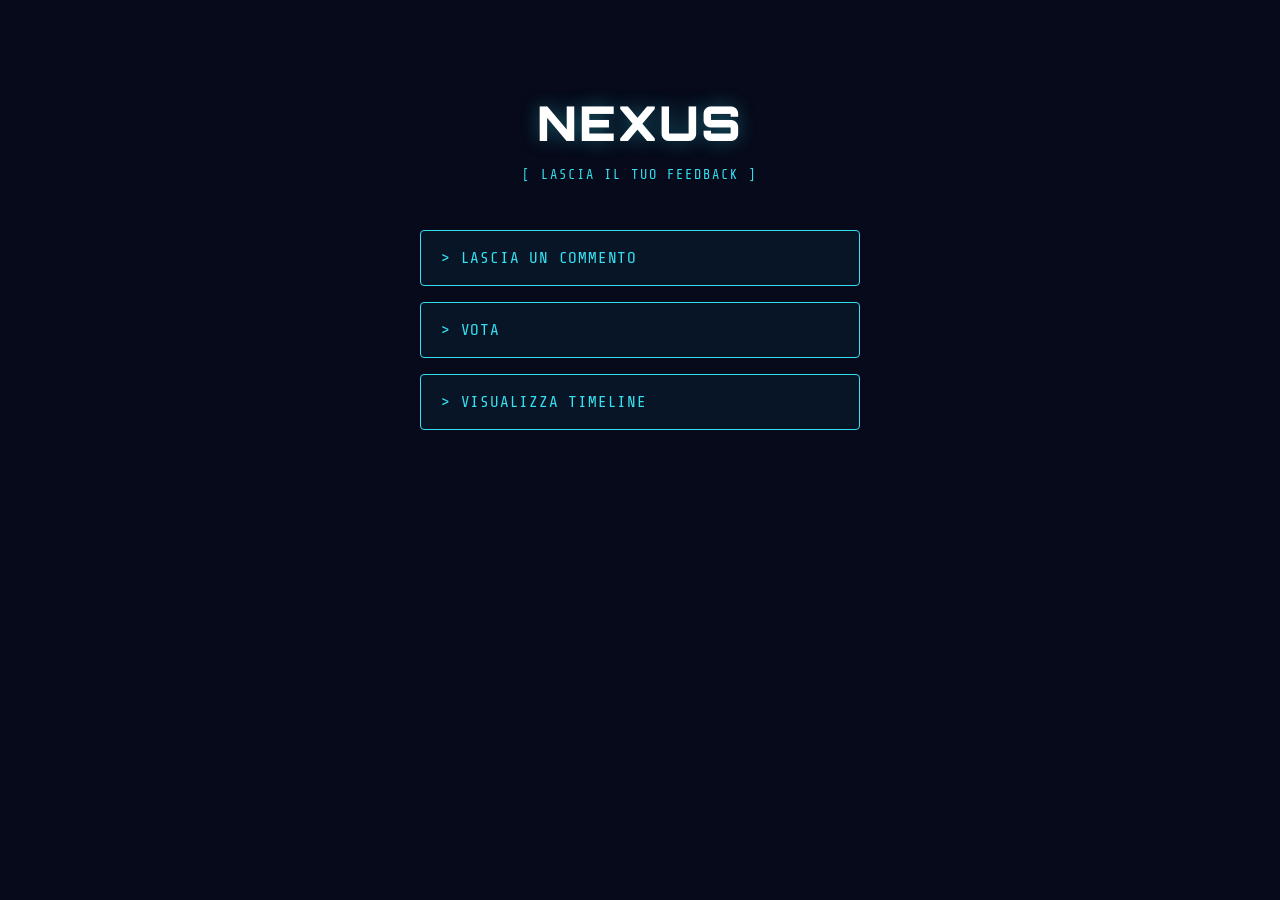
<file: index.html>
<!DOCTYPE html>
<html lang="it">
<head>
  <meta charset="UTF-8">
  <meta name="viewport" content="width=device-width, initial-scale=1.0">
  <title>NEXUS</title>
  <link rel="stylesheet" href="style.css">
</head>
<body>
  <div class="landing">
    <h1 class="logo-nexus">NEXUS</h1>
    <p class="sottotitolo">[ LASCIA IL TUO FEEDBACK ]</p>
    <a class="bottone-grande" href="commenti.html">&gt; LASCIA UN COMMENTO</a>
    <a class="bottone-grande" href="voto.html">&gt; VOTA</a>
    <a class="bottone-grande" href="timeline.html">&gt; VISUALIZZA TIMELINE</a>
  </div>
</body>
</html>
</file>
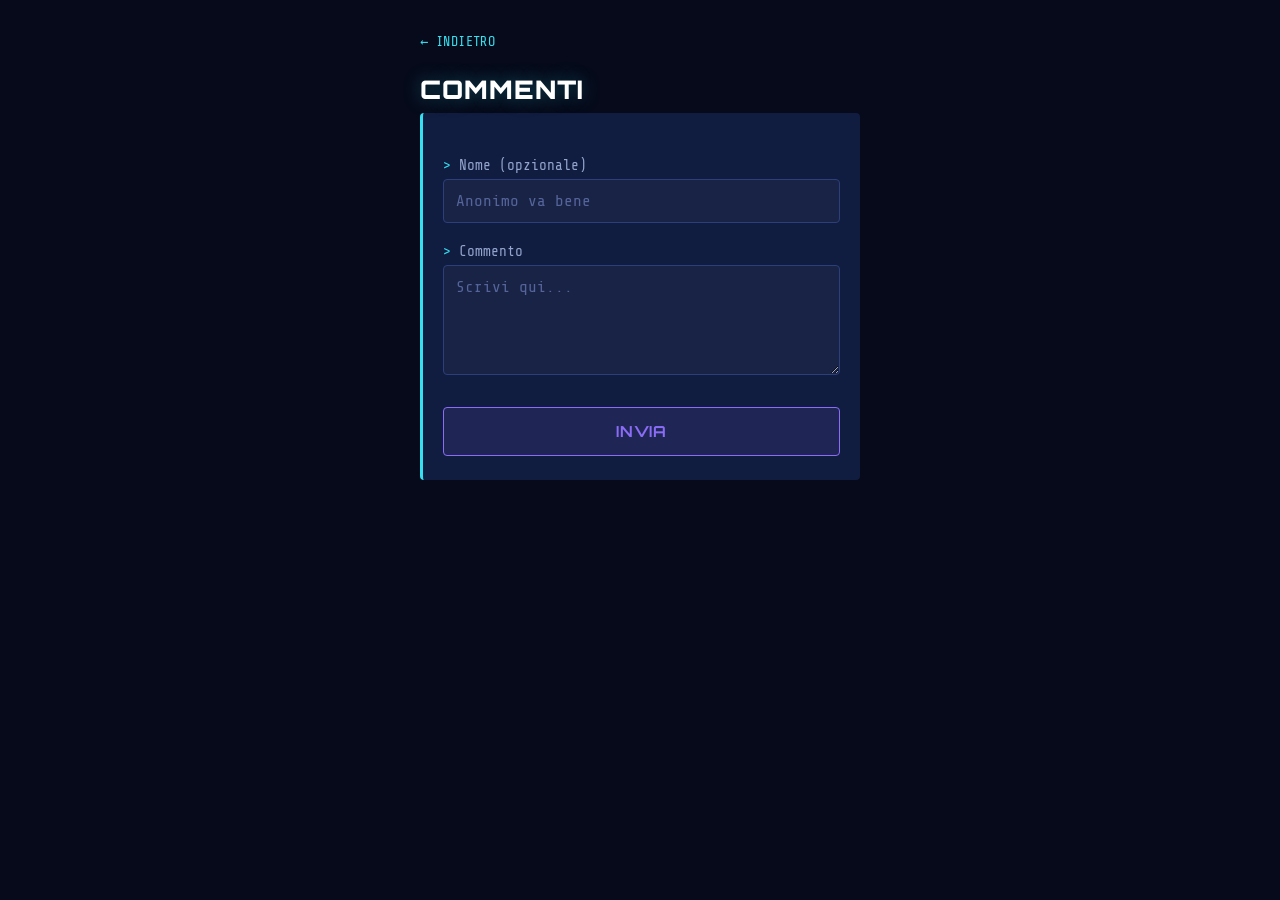
<file: commenti.html>
<!DOCTYPE html>
<html lang="it">
<head>
  <meta charset="UTF-8">
  <meta name="viewport" content="width=device-width, initial-scale=1.0">
  <title>NEXUS — Commenti</title>
  <link rel="stylesheet" href="style.css">
</head>
<body>
  <a class="link-indietro" href="index.html">&larr; INDIETRO</a>
  <div id="app"></div>

  <script src="config.js"></script>
  <script>
    const app = document.getElementById("app");

    function mostraChiuso() {
      app.innerHTML = `
        <div id="stato">
          <h1>[ CHIUSO ]</h1>
          <p>La raccolta commenti non è attiva in questo momento.</p>
        </div>`;
    }

    function mostraGrazie() {
      app.innerHTML = `
        <div id="stato">
          <h1>[ INVIATO ]</h1>
          <p>Il tuo commento è stato registrato.</p>
        </div>`;
    }

    function mostraForm() {
      app.innerHTML = `
        <h1>Commenti</h1>
        <div class="card">
          <form id="form-commento">
            <label for="nome">Nome (opzionale)</label>
            <input type="text" id="nome" name="nome" placeholder="Anonimo va bene">

            <label for="commento">Commento</label>
            <textarea id="commento" name="commento" placeholder="Scrivi qui..." required></textarea>

            <button type="submit" id="btn-invia" class="btn-primary">Invia</button>
          </form>
        </div>`;

      document.getElementById("form-commento").addEventListener("submit", inviaCommento);
    }

    async function inviaCommento(event) {
      event.preventDefault();
      const btn = document.getElementById("btn-invia");
      btn.disabled = true;
      btn.textContent = "Invio...";

      const payload = {
        tipo: "commento",
        nome: document.getElementById("nome").value.trim(),
        commento: document.getElementById("commento").value.trim(),
      };

      try {
        await fetch(CONFIG.SCRIPT_URL, {
          method: "POST",
          mode: "no-cors",
          headers: { "Content-Type": "text/plain;charset=utf-8" },
          body: JSON.stringify(payload),
        });
        mostraGrazie();
      } catch (err) {
        btn.disabled = false;
        btn.textContent = "Invia";
        alert("Invio non riuscito, controlla la connessione e riprova.");
      }
    }

    if (!CONFIG.RACCOLTA_APERTA) {
      mostraChiuso();
    } else {
      mostraForm();
    }
  </script>
</body>
</html>
</file>
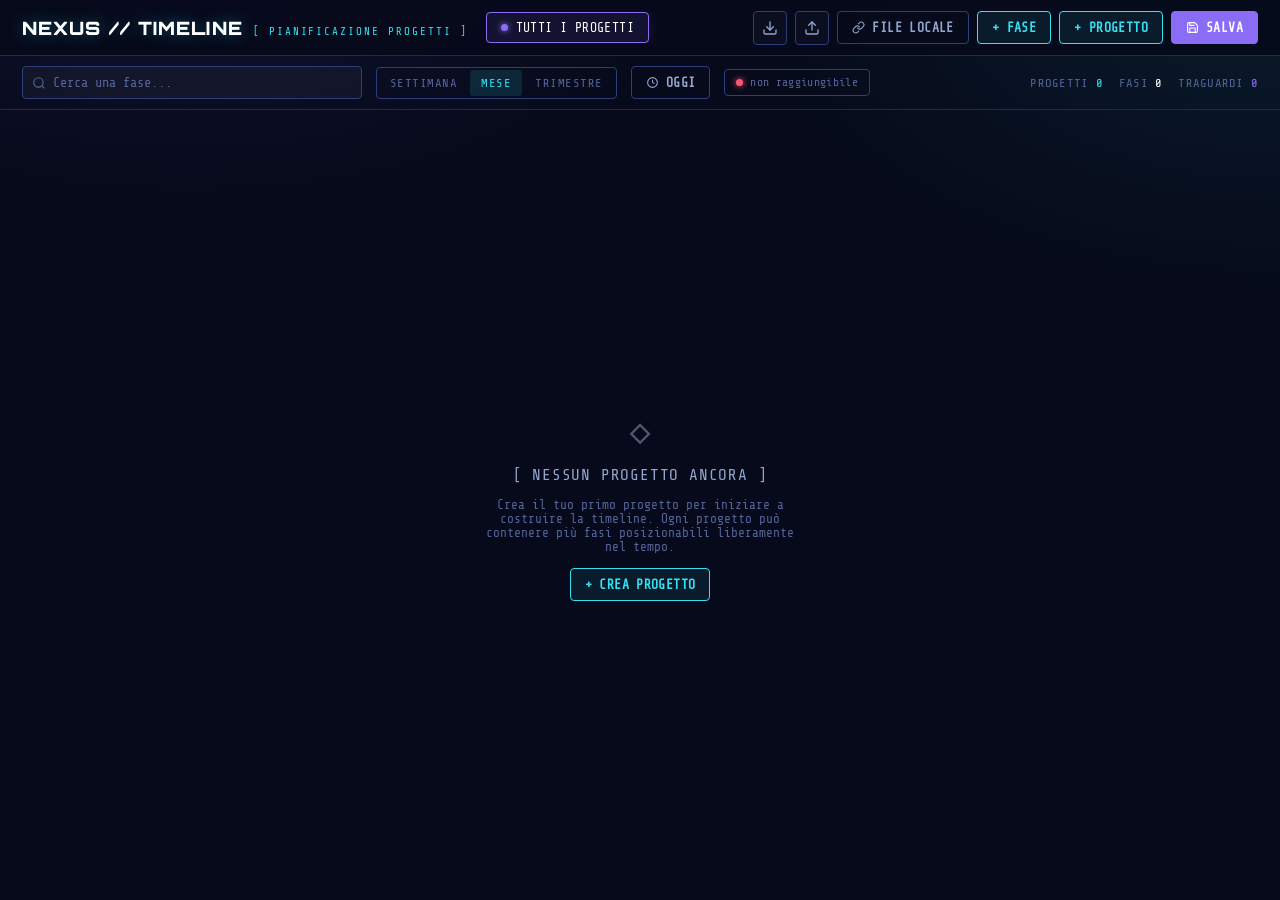
<file: timeline.html>
<!DOCTYPE html>
<html lang="it">
<head>
<meta charset="UTF-8">
<meta name="viewport" content="width=device-width, initial-scale=1.0">
<title>NEXUS // TIMELINE</title>
<link rel="preconnect" href="https://fonts.googleapis.com">
<link href="https://fonts.googleapis.com/css2?family=Orbitron:wght@700;900&family=Share+Tech+Mono&display=swap" rel="stylesheet">
<script src="config.js"></script>
<style>
:root{
  --bg-hero:#060a1a;
  --bg-card:#101c40;
  --bg-card-2:#0b1530;
  --border-blue:#2c3f7a;
  --border-blue-dim:#1c2a54;
  --accent-cyan:#35e0f0;
  --accent-purple:#8b6cf6;
  --text-primary:#ffffff;
  --text-secondary:#93a5cc;
  --text-dim:#55649a;
  --danger:#ff5470;
  --sidebar-w:260px;
  --row-h:44px;
  --header-h:56px;
  --ruler-h:52px;
}
*{box-sizing:border-box;}
html,body{height:100%;}
body{
  margin:0;
  background:
    radial-gradient(ellipse 900px 500px at 15% -10%, rgba(139,108,246,0.10), transparent 60%),
    radial-gradient(ellipse 900px 500px at 100% 0%, rgba(53,224,240,0.08), transparent 60%),
    var(--bg-hero);
  color:var(--text-secondary);
  font-family:'Share Tech Mono', monospace;
  overflow:hidden;
}
h1,h2,h3{font-family:'Orbitron', sans-serif; color:var(--text-primary); margin:0;}
::selection{background:rgba(53,224,240,0.25); color:#fff;}
button{font-family:inherit;}
input,textarea,select{font-family:inherit;}

/* scrollbars */
::-webkit-scrollbar{height:10px; width:10px;}
::-webkit-scrollbar-track{background:transparent;}
::-webkit-scrollbar-thumb{background:var(--border-blue); border-radius:6px;}
::-webkit-scrollbar-thumb:hover{background:var(--accent-cyan);}

/* ---------- APP SHELL ---------- */
.app{display:flex; flex-direction:column; height:100vh;}

/* ---------- TOP BAR ---------- */
.topbar{
  display:flex; align-items:center; gap:18px;
  padding:0 22px;
  height:var(--header-h);
  border-bottom:1px solid var(--border-blue-dim);
  background:rgba(6,10,26,0.85);
  backdrop-filter:blur(6px);
  flex-shrink:0;
}
.brand{display:flex; align-items:baseline; gap:10px; flex-shrink:0;}
.brand h1{font-weight:900; font-size:1.15rem; letter-spacing:0.06em; text-shadow:0 0 16px rgba(53,224,240,0.35);}
.brand .tag{color:var(--accent-cyan); font-size:0.68rem; letter-spacing:0.18em;}

.view-tabs{display:flex; gap:6px; flex:1; overflow-x:auto; scrollbar-width:none;}
.view-tabs::-webkit-scrollbar{display:none;}
.view-tab{
  border:1px solid transparent;
  background:transparent;
  color:var(--text-dim);
  padding:7px 14px;
  border-radius:4px;
  font-size:0.82rem;
  letter-spacing:0.03em;
  cursor:pointer;
  white-space:nowrap;
  display:flex; align-items:center; gap:8px;
  transition:all .15s;
}
.view-tab .dot{width:7px; height:7px; border-radius:50%; flex-shrink:0;}
.view-tab:hover{color:var(--text-secondary); border-color:var(--border-blue);}
.view-tab.active{
  color:var(--text-primary);
  border-color:var(--accent-cyan);
  background:rgba(53,224,240,0.08);
  box-shadow:0 0 12px rgba(53,224,240,0.15);
}
.view-tab.all-tab.active{border-color:var(--accent-purple); background:rgba(139,108,246,0.1); box-shadow:0 0 12px rgba(139,108,246,0.18);}

.topbar-actions{display:flex; gap:8px; align-items:center; flex-shrink:0;}

.icon-btn{
  border:1px solid var(--border-blue);
  background:rgba(255,255,255,0.02);
  color:var(--text-secondary);
  width:34px; height:34px;
  border-radius:4px;
  cursor:pointer;
  display:flex; align-items:center; justify-content:center;
  transition:all .15s;
  flex-shrink:0;
}
.icon-btn:hover{border-color:var(--accent-cyan); color:var(--accent-cyan); box-shadow:0 0 10px rgba(53,224,240,0.2);}
.icon-btn svg{width:16px; height:16px;}

.btn{
  border:1px solid var(--accent-purple);
  border-radius:4px;
  background:rgba(139,108,246,0.12);
  color:var(--accent-purple);
  padding:8px 14px;
  font-size:0.82rem;
  font-weight:700;
  letter-spacing:0.03em;
  cursor:pointer;
  display:flex; align-items:center; gap:7px;
  transition:all .15s;
  white-space:nowrap;
}
.btn:hover{background:rgba(139,108,246,0.25); box-shadow:0 0 14px rgba(139,108,246,0.3);}
.btn.cyan{border-color:var(--accent-cyan); color:var(--accent-cyan); background:rgba(53,224,240,0.08);}
.btn.cyan:hover{background:rgba(53,224,240,0.18); box-shadow:0 0 14px rgba(53,224,240,0.3);}
.btn.ghost{border-color:var(--border-blue); color:var(--text-secondary); background:transparent;}
.btn.ghost:hover{border-color:var(--text-secondary); color:var(--text-primary); box-shadow:none;}
.btn.danger{border-color:var(--danger); color:var(--danger); background:rgba(255,84,112,0.08);}
.btn.danger:hover{background:rgba(255,84,112,0.18); box-shadow:0 0 14px rgba(255,84,112,0.25);}
.btn.purple-solid{border-color:var(--accent-purple); color:#fff; background:var(--accent-purple);}
.btn.purple-solid:hover{background:#7a58f2; box-shadow:0 0 16px rgba(139,108,246,0.5);}
.btn.purple-solid.saving{opacity:0.7; cursor:wait;}
.btn:disabled{opacity:0.35; cursor:not-allowed; box-shadow:none;}

/* ---------- SUBBAR ---------- */
.subbar{
  display:flex; align-items:center; gap:14px;
  padding:10px 22px;
  border-bottom:1px solid var(--border-blue-dim);
  flex-shrink:0;
  flex-wrap:wrap;
}
.search-wrap{position:relative; flex:1; min-width:180px; max-width:340px;}
.search-wrap svg{position:absolute; left:10px; top:50%; transform:translateY(-50%); width:14px; height:14px; color:var(--text-dim);}
.search-input{
  width:100%;
  background:rgba(255,255,255,0.03);
  border:1px solid var(--border-blue);
  border-radius:4px;
  padding:8px 10px 8px 30px;
  color:var(--text-primary);
  font-size:0.85rem;
}
.search-input::placeholder{color:var(--text-dim);}
.search-input:focus{outline:none; border-color:var(--accent-cyan);}

.zoom-group{display:flex; gap:2px; border:1px solid var(--border-blue); border-radius:4px; padding:2px; flex-shrink:0;}
.zoom-btn{
  background:transparent; border:none; color:var(--text-dim);
  padding:6px 11px; font-size:0.76rem; letter-spacing:0.04em;
  border-radius:3px; cursor:pointer; transition:all .15s;
}
.zoom-btn:hover{color:var(--text-secondary);}
.zoom-btn.active{background:rgba(53,224,240,0.12); color:var(--accent-cyan);}

.stats{display:flex; gap:16px; margin-left:auto; flex-shrink:0; font-size:0.76rem; color:var(--text-dim); letter-spacing:0.02em;}
.stats b{color:var(--text-primary); font-weight:400;}
.stats .stat-cyan b{color:var(--accent-cyan);}
.stats .stat-purple b{color:var(--accent-purple);}

.sync-indicator{
  display:flex; align-items:center; gap:7px;
  border:1px solid var(--border-blue); border-radius:4px;
  padding:6px 11px; font-size:0.72rem; color:var(--text-dim);
  cursor:pointer; flex-shrink:0; letter-spacing:0.03em; transition:all .15s;
  background:transparent;
}
.sync-indicator:hover{border-color:var(--text-secondary); color:var(--text-secondary);}
.sync-dot{width:7px; height:7px; border-radius:50%; flex-shrink:0; background:var(--text-dim); transition:background .2s;}
.sync-indicator.ok .sync-dot{background:var(--accent-cyan); box-shadow:0 0 6px var(--accent-cyan);}
.sync-indicator.syncing .sync-dot{background:var(--accent-purple); box-shadow:0 0 6px var(--accent-purple); animation:pulse 0.9s ease-in-out infinite;}
.sync-indicator.error .sync-dot{background:var(--danger); box-shadow:0 0 6px var(--danger);}
@keyframes pulse{0%,100%{opacity:1;} 50%{opacity:0.35;}}

/* ---------- GRID VIEWPORT ---------- */
.viewport-wrap{flex:1; overflow:hidden; position:relative;}
.viewport{height:100%; overflow:auto; position:relative;}
.grid-inner{position:relative; min-width:100%;}

.grow{display:flex; min-height:var(--row-h);}
.label-cell{
  position:sticky; left:0; z-index:5;
  width:var(--sidebar-w); flex-shrink:0;
  background:var(--bg-hero);
  border-right:1px solid var(--border-blue-dim);
  border-bottom:1px solid rgba(44,63,122,0.35);
  display:flex; align-items:center;
}
.track-cell{
  position:relative;
  border-bottom:1px solid rgba(44,63,122,0.35);
  flex-shrink:0;
}

/* header row */
.grow.header-row{position:sticky; top:0; z-index:6; height:var(--ruler-h); min-height:var(--ruler-h);}
.header-row .label-cell{
  z-index:8; height:var(--ruler-h);
  border-bottom:1px solid var(--border-blue);
  background:var(--bg-hero);
  padding:0 14px;
  justify-content:space-between;
}
.header-row .track-cell{
  height:var(--ruler-h);
  background:var(--bg-hero);
  border-bottom:1px solid var(--border-blue);
  overflow:hidden;
}
.corner-label{font-size:0.68rem; letter-spacing:0.14em; color:var(--text-dim);}
.month-seg{
  position:absolute; top:0; height:100%;
  border-left:1px solid var(--border-blue-dim);
  display:flex; flex-direction:column; justify-content:center;
  padding-left:8px;
  font-size:0.72rem; color:var(--text-secondary);
  letter-spacing:0.03em;
  white-space:nowrap;
}
.month-seg .yr{color:var(--text-dim); font-size:0.62rem;}
.week-tick{position:absolute; top:calc(var(--ruler-h) * 0.55); bottom:0; width:0; border-left:1px dashed rgba(44,63,122,0.4);}
.day-tick{position:absolute; top:0; bottom:0; width:0; border-left:1px solid rgba(255,255,255,0.02);}

/* project group row */
.grow.project-row .label-cell{padding-left:12px; gap:8px; cursor:pointer; user-select:none;}
.grow.project-row .track-cell{background:rgba(255,255,255,0.008);}
.proj-swatch{width:10px; height:10px; border-radius:3px; flex-shrink:0; box-shadow:0 0 8px currentColor;}
.proj-name{color:var(--text-primary); font-size:0.86rem; letter-spacing:0.02em; overflow:hidden; text-overflow:ellipsis; white-space:nowrap; font-weight:700;}
.proj-count{color:var(--text-dim); font-size:0.7rem; flex-shrink:0;}
.collapse-caret{color:var(--text-dim); font-size:0.65rem; margin-right:2px; transition:transform .15s; flex-shrink:0;}
.collapse-caret.open{transform:rotate(90deg);}
.proj-add-btn{
  margin-left:auto; width:22px; height:22px; border-radius:3px;
  border:1px solid var(--border-blue); background:transparent; color:var(--text-dim);
  display:flex; align-items:center; justify-content:center; cursor:pointer; flex-shrink:0;
  opacity:0; transition:all .15s;
}
.grow.project-row:hover .proj-add-btn{opacity:1;}
.proj-add-btn:hover{border-color:var(--accent-cyan); color:var(--accent-cyan);}
.proj-edit-btn{
  width:22px; height:22px; border-radius:3px; flex-shrink:0;
  border:1px solid transparent; background:transparent; color:var(--text-dim);
  display:flex; align-items:center; justify-content:center; cursor:pointer;
  opacity:0; transition:all .15s;
}
.grow.project-row:hover .proj-edit-btn{opacity:1;}
.proj-edit-btn:hover{color:var(--accent-purple);}
.group-range-bar{
  position:absolute; top:50%; transform:translateY(-50%);
  height:5px; border-radius:3px; opacity:0.35;
}

/* phase row */
.grow.phase-row .label-cell{padding-left:34px; gap:8px;}
.phase-name{color:var(--text-secondary); font-size:0.8rem; overflow:hidden; text-overflow:ellipsis; white-space:nowrap;}
.grow.phase-row:hover .track-cell{background:rgba(255,255,255,0.012);}
.grow.phase-row.dimmed .label-cell,.grow.phase-row.dimmed .track-cell{opacity:0.25;}
.milestone-diamond-label{width:9px; height:9px; transform:rotate(45deg); flex-shrink:0; box-shadow:0 0 6px currentColor;}

/* today line */
.today-line{
  position:absolute; top:0; bottom:0; width:0;
  border-left:1px solid var(--accent-cyan);
  box-shadow:0 0 8px rgba(53,224,240,0.5);
  z-index:4; pointer-events:none;
}
.today-flag{
  position:absolute; top:2px; transform:translateX(-50%);
  font-size:0.6rem; letter-spacing:0.08em; color:var(--bg-hero);
  background:var(--accent-cyan); padding:2px 5px; border-radius:2px;
  white-space:nowrap; z-index:7; box-shadow:0 0 8px rgba(53,224,240,0.4);
}

/* bar */
.bar{
  position:absolute; top:50%; transform:translateY(-50%);
  height:26px; border-radius:5px;
  border:1px solid;
  display:flex; align-items:center;
  cursor:grab; overflow:hidden;
  user-select:none;
  transition:box-shadow .15s, opacity .15s;
}
.bar:hover{box-shadow:0 0 14px currentColor;}
.bar.dragging{cursor:grabbing; box-shadow:0 0 18px currentColor; z-index:9; opacity:0.92;}
.bar .bar-label{
  position:relative; z-index:1; padding:0 9px; font-size:0.74rem; color:var(--text-primary);
  white-space:nowrap; overflow:hidden; text-overflow:ellipsis; letter-spacing:0.01em;
  pointer-events:none;
  text-shadow:0 1px 2px rgba(0,0,0,0.6);
}
.bar .handle{
  position:absolute; top:0; bottom:0; width:8px; cursor:ew-resize; z-index:2;
}
.bar .handle.left{left:0;}
.bar .handle.right{right:0;}
.bar.selected{box-shadow:0 0 0 2px #fff, 0 0 16px currentColor;}
.bar.too-narrow .bar-label{display:none;}

.milestone{
  position:absolute; top:50%; width:16px; height:16px;
  transform:translate(-50%,-50%) rotate(45deg);
  border:1px solid; cursor:grab;
}
.milestone:hover{box-shadow:0 0 12px currentColor;}
.milestone.selected{box-shadow:0 0 0 2px #fff, 0 0 14px currentColor;}

/* empty state */
.empty-state{
  position:absolute; inset:0; display:flex; flex-direction:column; align-items:center; justify-content:center;
  gap:14px; text-align:center; padding:20px;
}
.empty-state .glyph{font-size:2.2rem; opacity:0.5;}
.empty-state h2{font-size:1rem; letter-spacing:0.05em; color:var(--text-secondary); font-family:'Share Tech Mono',monospace; font-weight:400;}
.empty-state p{font-size:0.8rem; color:var(--text-dim); max-width:320px; margin:0;}

/* ---------- MODALS ---------- */
.overlay{
  position:fixed; inset:0; background:rgba(3,5,14,0.72); backdrop-filter:blur(3px);
  display:flex; align-items:center; justify-content:center; z-index:50;
  padding:20px;
  animation:fadeIn .12s ease-out;
}
@keyframes fadeIn{from{opacity:0;} to{opacity:1;}}
.modal{
  width:100%; max-width:420px;
  background:var(--bg-card);
  border:1px solid var(--border-blue);
  border-left:3px solid var(--accent-cyan);
  border-radius:6px;
  padding:24px;
  max-height:88vh; overflow-y:auto;
  box-shadow:0 20px 60px rgba(0,0,0,0.5);
}
.modal.purple{border-left-color:var(--accent-purple);}
.modal-head{display:flex; align-items:center; justify-content:space-between; margin-bottom:18px;}
.modal-head h2{font-size:1.05rem; letter-spacing:0.03em; text-shadow:0 0 14px rgba(53,224,240,0.3);}
.modal-close{background:none; border:none; color:var(--text-dim); cursor:pointer; font-size:1.1rem; padding:4px;}
.modal-close:hover{color:var(--text-primary);}

.field{margin-top:16px;}
.field label{display:block; margin-bottom:6px; color:var(--text-secondary); font-size:0.82rem;}
.field label::before{content:"> "; color:var(--accent-cyan);}
.field input[type=text],.field textarea,.field input[type=date],.field input[type=number]{
  width:100%; padding:10px 11px; background:rgba(255,255,255,0.03);
  border:1px solid var(--border-blue); border-radius:4px; color:var(--text-primary); font-size:0.9rem;
}
.field input::placeholder,.field textarea::placeholder{color:var(--text-dim);}
.field input:focus,.field textarea:focus,.field input[type=date]:focus{outline:none; border-color:var(--accent-cyan);}
.field textarea{min-height:70px; resize:vertical;}
.field-row{display:flex; gap:12px;}
.field-row .field{flex:1;}
.hint{font-size:0.7rem; color:var(--text-dim); margin-top:5px;}

.swatches{display:flex; gap:8px; flex-wrap:wrap; margin-top:6px;}
.swatch{
  width:26px; height:26px; border-radius:50%; cursor:pointer;
  border:2px solid transparent; position:relative; flex-shrink:0;
}
.swatch.active{border-color:#fff; box-shadow:0 0 10px currentColor;}

.toggle-row{display:flex; align-items:center; justify-content:space-between; margin-top:16px; padding:10px 12px; border:1px solid var(--border-blue-dim); border-radius:4px;}
.toggle-row span{font-size:0.82rem; color:var(--text-secondary);}
.switch{width:38px; height:20px; border-radius:10px; background:var(--border-blue); position:relative; cursor:pointer; flex-shrink:0; transition:background .15s;}
.switch.on{background:var(--accent-purple);}
.switch::after{content:""; position:absolute; top:2px; left:2px; width:16px; height:16px; border-radius:50%; background:#fff; transition:left .15s;}
.switch.on::after{left:20px;}

.modal-actions{display:flex; gap:10px; margin-top:24px;}
.modal-actions .btn{flex:1; justify-content:center; padding:11px;}
.modal-actions .btn.icon-only{flex:0 0 auto; padding:11px 13px;}

/* project select in phase modal */
.proj-pick{display:flex; flex-direction:column; gap:6px; margin-top:6px; max-height:160px; overflow-y:auto;}
.proj-pick-opt{
  display:flex; align-items:center; gap:9px; padding:9px 11px;
  border:1px solid var(--border-blue-dim); border-radius:4px; cursor:pointer; transition:all .15s;
}
.proj-pick-opt:hover{border-color:var(--border-blue);}
.proj-pick-opt.active{border-color:var(--accent-cyan); background:rgba(53,224,240,0.06);}
.proj-pick-opt .proj-swatch{width:9px; height:9px;}
.proj-pick-opt span{font-size:0.82rem; color:var(--text-secondary);}
.proj-pick-opt.active span{color:var(--text-primary);}

/* confirm modal */
.modal.confirm{max-width:340px; border-left-color:var(--danger);}
.modal.confirm p{font-size:0.85rem; line-height:1.5; color:var(--text-secondary);}

/* toast */
.toast{
  position:fixed; bottom:22px; left:50%; transform:translateX(-50%) translateY(0);
  background:var(--bg-card); border:1px solid var(--accent-cyan); border-radius:5px;
  padding:11px 18px; font-size:0.8rem; color:var(--text-primary); z-index:80;
  box-shadow:0 0 20px rgba(53,224,240,0.25);
  display:flex; align-items:center; gap:8px;
  opacity:0; pointer-events:none; transition:opacity .2s, transform .2s;
}
.toast.show{opacity:1; transform:translateX(-50%) translateY(-6px);}
.toast .t-dot{width:6px; height:6px; border-radius:50%; background:var(--accent-cyan); box-shadow:0 0 6px var(--accent-cyan);}

/* tooltip on drag */
.drag-tip{
  position:absolute; bottom:calc(100% + 6px); left:50%; transform:translateX(-50%);
  background:var(--bg-hero); border:1px solid var(--accent-cyan); border-radius:3px;
  padding:3px 8px; font-size:0.68rem; color:var(--accent-cyan); white-space:nowrap; z-index:20;
  pointer-events:none;
}

.loading-wrap{position:fixed; inset:0; display:flex; align-items:center; justify-content:center; background:var(--bg-hero); z-index:100; flex-direction:column; gap:14px;}
.loading-wrap .spin{width:34px; height:34px; border-radius:50%; border:2px solid var(--border-blue); border-top-color:var(--accent-cyan); animation:spin 0.8s linear infinite;}
@keyframes spin{to{transform:rotate(360deg);}}
.loading-wrap p{font-size:0.78rem; letter-spacing:0.1em; color:var(--text-dim);}

@media (max-width:900px){
  #linkFileLabel{display:none;}
}
@media (max-width:720px){
  :root{--sidebar-w:170px;}
  .brand .tag{display:none;}
  .stats{display:none;}
}
</style>
</head>
<body>

<div class="loading-wrap" id="loadingWrap">
  <div class="spin"></div>
  <p>[ SINCRONIZZAZIONE TIMELINE ]</p>
</div>

<div class="app" id="app" style="display:none;">

  <div class="topbar">
    <div class="brand">
      <h1>NEXUS // TIMELINE</h1>
      <span class="tag">[ PIANIFICAZIONE PROGETTI ]</span>
    </div>
    <div class="view-tabs" id="viewTabs"></div>
    <div class="topbar-actions">
      <button class="icon-btn" id="exportBtn" title="Esporta backup JSON">
        <svg viewBox="0 0 24 24" fill="none" stroke="currentColor" stroke-width="2" stroke-linecap="round" stroke-linejoin="round"><path d="M21 15v4a2 2 0 0 1-2 2H5a2 2 0 0 1-2-2v-4"/><polyline points="7 10 12 15 17 10"/><line x1="12" y1="15" x2="12" y2="3"/></svg>
      </button>
      <button class="icon-btn" id="importBtn" title="Importa backup JSON">
        <svg viewBox="0 0 24 24" fill="none" stroke="currentColor" stroke-width="2" stroke-linecap="round" stroke-linejoin="round"><path d="M21 15v4a2 2 0 0 1-2 2H5a2 2 0 0 1-2-2v-4"/><polyline points="17 8 12 3 7 8"/><line x1="12" y1="3" x2="12" y2="15"/></svg>
      </button>
      <input type="file" id="importFile" accept="application/json" style="display:none;">
      <button class="btn ghost" id="linkFileBtn" title="Collega file JSON locale">
        <svg width="13" height="13" viewBox="0 0 24 24" fill="none" stroke="currentColor" stroke-width="2" stroke-linecap="round" stroke-linejoin="round"><path d="M10 13a5 5 0 0 0 7.54.54l3-3a5 5 0 0 0-7.07-7.07l-1.72 1.71"/><path d="M14 11a5 5 0 0 0-7.54-.54l-3 3a5 5 0 0 0 7.07 7.07l1.71-1.71"/></svg>
        <span id="linkFileLabel">FILE LOCALE</span>
      </button>
      <button class="btn cyan" id="newPhaseBtn">+ FASE</button>
      <button class="btn cyan" id="newProjectBtn">+ PROGETTO</button>
      <button class="btn purple-solid" id="manualSaveBtn" title="Forza il salvataggio immediato sul Google Sheet">
        <svg width="13" height="13" viewBox="0 0 24 24" fill="none" stroke="currentColor" stroke-width="2" stroke-linecap="round" stroke-linejoin="round"><path d="M19 21H5a2 2 0 0 1-2-2V5a2 2 0 0 1 2-2h11l5 5v11a2 2 0 0 1-2 2Z"/><polyline points="17 21 17 13 7 13 7 21"/><polyline points="7 3 7 8 15 8"/></svg>
        SALVA
      </button>
    </div>
  </div>

  <div class="subbar">
    <div class="search-wrap">
      <svg viewBox="0 0 24 24" fill="none" stroke="currentColor" stroke-width="2"><circle cx="11" cy="11" r="8"/><line x1="21" y1="21" x2="16.65" y2="16.65"/></svg>
      <input class="search-input" id="searchInput" placeholder="Cerca una fase...">
    </div>
    <div class="zoom-group" id="zoomGroup">
      <button class="zoom-btn" data-zoom="week">SETTIMANA</button>
      <button class="zoom-btn" data-zoom="month">MESE</button>
      <button class="zoom-btn" data-zoom="quarter">TRIMESTRE</button>
    </div>
    <button class="btn ghost" id="todayBtn">
      <svg width="13" height="13" viewBox="0 0 24 24" fill="none" stroke="currentColor" stroke-width="2"><circle cx="12" cy="12" r="9"/><line x1="12" y1="12" x2="12" y2="7"/><line x1="12" y1="12" x2="15.5" y2="14"/></svg>
      OGGI
    </button>
    <button class="sync-indicator" id="syncIndicator" title="Clic per sincronizzare ora">
      <span class="sync-dot"></span>
      <span id="syncLabel">non collegato</span>
    </button>
    <div class="stats" id="statsBar"></div>
  </div>

  <div class="viewport-wrap">
    <div class="viewport" id="viewport">
      <div class="grid-inner" id="gridInner"></div>
    </div>
    <div class="empty-state" id="emptyState" style="display:none;">
      <div class="glyph">◇</div>
      <h2>[ NESSUN PROGETTO ANCORA ]</h2>
      <p>Crea il tuo primo progetto per iniziare a costruire la timeline. Ogni progetto puo&#768; contenere piu&#768; fasi posizionabili liberamente nel tempo.</p>
      <button class="btn cyan" id="emptyNewProjectBtn">+ CREA PROGETTO</button>
    </div>
  </div>
</div>

<div class="toast" id="toast"><span class="t-dot"></span><span id="toastText"></span></div>

<script>
(function(){
"use strict";

/* ===================== CONFIG ===================== */
const PALETTE = [
  {name:'cyan',   hex:'#35e0f0'},
  {name:'purple', hex:'#8b6cf6'},
  {name:'pink',   hex:'#ff5fa2'},
  {name:'amber',  hex:'#ffb84d'},
  {name:'lime',   hex:'#8dff6b'},
  {name:'coral',  hex:'#ff7a5c'},
  {name:'blue',   hex:'#5b8dff'},
  {name:'mint',   hex:'#4de8c4'}
];
const ZOOM_LEVELS = { week:38, month:11, quarter:4.2 };
const DAY_MS = 86400000;
const STORAGE_KEY = 'nexus-timeline-data-v1';

/* ===================== STATE ===================== */
let state = {
  projects: [],
  phases: [],
  currentView: 'all',      // 'all' | projectId
  zoom: 'month',
  collapsed: {},           // projectId -> bool
  search: '',
  selectedId: null,        // selected phase id (bar highlighted)
};

let editingProject = null;   // project object being edited in modal, or null = new
let editingPhase = null;     // phase object being edited, or null = new
let pendingDeleteType = null;
let pendingDeleteId = null;

/* ===================== PERSISTENCE ===================== */
/* I dati sono condivisi tra tutti tramite lo stesso Google Apps Script
   usato per commenti e voti (vedi config.js -> CONFIG.SCRIPT_URL).
   Il localStorage viene usato solo come copia di riserva offline. */
const REMOTE_URL = (typeof CONFIG !== 'undefined' && CONFIG.SCRIPT_URL) ? CONFIG.SCRIPT_URL : null;
const POLL_MS = 12000;
let lastPushAt = 0;
let pollTimer = null;
let dirty = false;

function setSyncStatus(mode, label){
  const el = document.getElementById('syncIndicator');
  const lbl = document.getElementById('syncLabel');
  if(!el || !lbl) return;
  el.classList.remove('ok','syncing','error');
  if(mode) el.classList.add(mode);
  lbl.textContent = label;
}

async function fetchRemote(){
  if(!REMOTE_URL) return null;
  const res = await fetch(REMOTE_URL + '?action=getTimeline', {method:'GET'});
  if(!res.ok) throw new Error('HTTP '+res.status);
  const json = await res.json();
  if(json && Array.isArray(json.projects)) return json;
  return null;
}

async function pushRemote(payload){
  if(!REMOTE_URL) return;
  await fetch(REMOTE_URL, {
    method: 'POST',
    mode: 'no-cors',
    headers: {'Content-Type':'text/plain;charset=utf-8'},
    body: JSON.stringify({tipo:'timeline', payload})
  });
  // con "no-cors" non possiamo leggere la risposta: assumiamo l'invio andato a buon fine.
}

async function loadData(){
  if(!REMOTE_URL){
    setSyncStatus('error', 'backend non configurato');
    try{
      const raw = localStorage.getItem(STORAGE_KEY);
      if(raw){ const parsed = JSON.parse(raw); if(parsed && Array.isArray(parsed.projects)) return parsed; }
    }catch(e){}
    return null;
  }
  setSyncStatus('syncing', 'sincronizzazione...');
  try{
    const remote = await fetchRemote();
    if(remote){
      try{ localStorage.setItem(STORAGE_KEY, JSON.stringify(remote)); }catch(e){}
      setSyncStatus('ok', 'sincronizzato '+nowHM());
      return remote;
    }
  }catch(e){
    console.error('Caricamento da Google Sheets fallito', e);
  }
  // fallback: copia locale se il backend non e' raggiungibile
  try{
    const raw = localStorage.getItem(STORAGE_KEY);
    if(raw){
      const parsed = JSON.parse(raw);
      if(parsed && Array.isArray(parsed.projects)){
        setSyncStatus('error', 'offline, copia locale');
        showToast('Backend non raggiungibile: uso l\u2019ultima copia salvata su questo browser');
        return parsed;
      }
    }
  }catch(e){}
  setSyncStatus('error', 'non raggiungibile');
  return null;
}

let saveTimer = null;
function scheduleSave(){
  dirty = true;
  clearTimeout(saveTimer);
  saveTimer = setTimeout(saveData, 200);
}
async function saveData(){
  clearTimeout(saveTimer);
  const payload = {
    projects: state.projects,
    phases: state.phases,
    collapsed: state.collapsed,
    zoom: state.zoom
  };
  try{ localStorage.setItem(STORAGE_KEY, JSON.stringify(payload)); }catch(e){}

  if(REMOTE_URL){
    setSyncStatus('syncing', 'invio...');
    try{
      await pushRemote(payload);
      lastPushAt = Date.now();
      dirty = false;
      setSyncStatus('ok', 'sincronizzato '+nowHM());
    }catch(e){
      console.error('Invio a Google Sheets fallito', e);
      setSyncStatus('error', 'invio non riuscito');
      showToast('Sincronizzazione non riuscita, controlla la connessione');
    }
  } else {
    dirty = false;
  }

  if(fileHandle){
    try{
      const writable = await fileHandle.createWritable();
      await writable.write(JSON.stringify({projects:state.projects, phases:state.phases, exportedAt:new Date().toISOString()}, null, 2));
      await writable.close();
      setLinkedLabel(fileHandle.name, true);
    }catch(e){
      console.error('Scrittura su file locale fallita', e);
      showToast('Scrittura sul file locale non riuscita');
      setLinkedLabel(fileHandle.name, false);
    }
  }
}

function nowHM(){
  const d = new Date();
  return pad2(d.getHours())+':'+pad2(d.getMinutes());
}

/* Sincronizzazione periodica: tiene la timeline allineata a quello che
   scrivono eventuali altre persone collegate nello stesso momento. Si
   ferma quando c'e' un modal aperto o subito dopo un nostro salvataggio,
   per non interrompere una modifica in corso o creare "sfarfallii". */
async function pollRemote(){
  if(!REMOTE_URL) return;
  if(document.querySelector('.overlay')) return;
  if(Date.now() - lastPushAt < 4000) return;
  try{
    const remote = await fetchRemote();
    if(remote){
      const incoming = JSON.stringify({projects:remote.projects, phases:remote.phases});
      const current = JSON.stringify({projects:state.projects, phases:state.phases});
      if(incoming !== current){
        state.projects = remote.projects || [];
        state.phases = remote.phases || [];
        try{ localStorage.setItem(STORAGE_KEY, JSON.stringify(remote)); }catch(e){}
        render();
      }
      setSyncStatus('ok', 'sincronizzato '+nowHM());
    }
  }catch(e){
    setSyncStatus('error', 'connessione persa');
  }
}
function startPolling(){
  clearInterval(pollTimer);
  pollTimer = setInterval(pollRemote, POLL_MS);
}

/* ---- optional: keep a live JSON file on disk in sync (Chromium browsers) ---- */
let fileHandle = null;
function setLinkedLabel(name, ok){
  const lbl = document.getElementById('linkFileLabel');
  const btn = document.getElementById('linkFileBtn');
  if(!lbl || !btn) return;
  if(!fileHandle){
    lbl.textContent = 'FILE LOCALE';
    btn.classList.remove('cyan'); btn.title = 'Collega un file JSON locale che si aggiorna a ogni modifica';
    return;
  }
  lbl.textContent = ok===false ? (name+' \u26A0') : name;
  btn.classList.add('cyan');
  btn.title = 'Collegato a '+name+' \u2014 clic per scollegare';
}
async function toggleFileLink(){
  if(fileHandle){
    fileHandle = null;
    setLinkedLabel(null);
    showToast('File locale scollegato');
    return;
  }
  if(!window.showSaveFilePicker){
    showToast('Il browser non supporta il collegamento diretto a un file. Usa Esporta / Importa JSON.');
    return;
  }
  try{
    fileHandle = await window.showSaveFilePicker({
      suggestedName: 'nexus-timeline.json',
      types: [{description:'JSON', accept:{'application/json':['.json']}}]
    });
    setLinkedLabel(fileHandle.name, true);
    showToast('File collegato: ogni modifica verra\u0300 scritta qui');
    await saveData();
  }catch(e){
    if(e && e.name !== 'AbortError'){
      console.error(e);
      showToast('Impossibile collegare il file in questo ambiente. Usa Esporta / Importa JSON.');
    }
    fileHandle = null;
  }
}

/* ===================== UTIL ===================== */
function uid(){ return Math.random().toString(36).slice(2,10) + Date.now().toString(36).slice(-4); }
function pad2(n){ return n<10 ? '0'+n : ''+n; }
function toISO(d){ return d.getFullYear()+'-'+pad2(d.getMonth()+1)+'-'+pad2(d.getDate()); }
function fromISO(s){ const [y,m,d] = s.split('-').map(Number); return new Date(y, m-1, d); }
function addDays(d, n){ const r = new Date(d); r.setDate(r.getDate()+n); return r; }
function daysBetween(a,b){ return Math.round((strip(b) - strip(a)) / DAY_MS); }
function strip(d){ return new Date(d.getFullYear(), d.getMonth(), d.getDate()); }
function todayISO(){ return toISO(new Date()); }
const MONTHS_IT = ['GEN','FEB','MAR','APR','MAG','GIU','LUG','AGO','SET','OTT','NOV','DIC'];
const MONTHS_IT_FULL = ['Gennaio','Febbraio','Marzo','Aprile','Maggio','Giugno','Luglio','Agosto','Settembre','Ottobre','Novembre','Dicembre'];

function projectById(id){ return state.projects.find(p=>p.id===id); }
function phasesOf(projectId){ return state.phases.filter(ph=>ph.projectId===projectId); }
function hexAlpha(hex, alpha){
  const a = Math.round(alpha*255).toString(16).padStart(2,'0');
  return hex.length===7 ? hex+a : hex;
}
function colorFor(phase){
  if(phase.color) return phase.color;
  const proj = projectById(phase.projectId);
  return proj ? proj.color : PALETTE[0].hex;
}

function showToast(msg){
  const t = document.getElementById('toast');
  document.getElementById('toastText').textContent = msg;
  t.classList.add('show');
  clearTimeout(showToast._timer);
  showToast._timer = setTimeout(()=>t.classList.remove('show'), 2200);
}

/* ===================== SEED (first run only) ===================== */
function seedIfEmpty(){
  if(state.projects.length) return;
  const today = new Date();
  const p1 = {id:uid(), name:'Lancio piattaforma NEXUS', color:PALETTE[0].hex, notes:'Rilascio pubblico della web app'};
  const p2 = {id:uid(), name:'Campagna marketing Q4', color:PALETTE[2].hex, notes:''};
  state.projects.push(p1, p2);
  state.phases.push(
    {id:uid(), projectId:p1.id, name:'Ricerca & scoping', start:toISO(addDays(today,-18)), end:toISO(addDays(today,-4)), color:'', milestone:false, notes:''},
    {id:uid(), projectId:p1.id, name:'Sviluppo core', start:toISO(addDays(today,-4)), end:toISO(addDays(today,24)), color:'', milestone:false, notes:''},
    {id:uid(), projectId:p1.id, name:'Beta chiusa', start:toISO(addDays(today,24)), end:toISO(addDays(today,38)), color:'', milestone:false, notes:''},
    {id:uid(), projectId:p1.id, name:'Go live', start:toISO(addDays(today,42)), end:toISO(addDays(today,42)), color:'', milestone:true, notes:''},
    {id:uid(), projectId:p2.id, name:'Creativita\u0300 & asset', start:toISO(addDays(today,2)), end:toISO(addDays(today,20)), color:'', milestone:false, notes:''},
    {id:uid(), projectId:p2.id, name:'Flight campagna', start:toISO(addDays(today,20)), end:toISO(addDays(today,60)), color:'', milestone:false, notes:''}
  );
}

/* ===================== VIEW TABS ===================== */
function renderTabs(){
  const wrap = document.getElementById('viewTabs');
  wrap.innerHTML = '';
  const allTab = document.createElement('button');
  allTab.className = 'view-tab all-tab' + (state.currentView==='all' ? ' active' : '');
  allTab.innerHTML = '<span class="dot" style="background:var(--accent-purple); box-shadow:0 0 6px var(--accent-purple);"></span>TUTTI I PROGETTI';
  allTab.onclick = ()=>{ state.currentView='all'; render(); };
  wrap.appendChild(allTab);

  state.projects.forEach(p=>{
    const tab = document.createElement('button');
    tab.className = 'view-tab' + (state.currentView===p.id ? ' active' : '');
    tab.innerHTML = '<span class="dot" style="background:'+p.color+'; box-shadow:0 0 6px '+p.color+';"></span>'+escapeHtml(p.name);
    tab.onclick = ()=>{ state.currentView=p.id; render(); };
    wrap.appendChild(tab);
  });
}

function escapeHtml(s){
  const d = document.createElement('div');
  d.textContent = s==null ? '' : s;
  return d.innerHTML;
}

/* ===================== STATS ===================== */
function renderStats(){
  const bar = document.getElementById('statsBar');
  const projCount = state.projects.length;
  const relevantPhases = state.currentView==='all' ? state.phases : phasesOf(state.currentView);
  const phaseCount = relevantPhases.filter(ph=>!ph.milestone).length;
  const milestoneCount = relevantPhases.filter(ph=>ph.milestone).length;
  bar.innerHTML =
    '<span class="stat-cyan">PROGETTI <b>'+projCount+'</b></span>'+
    '<span>FASI <b>'+phaseCount+'</b></span>'+
    '<span class="stat-purple">TRAGUARDI <b>'+milestoneCount+'</b></span>';
}

/* ===================== ROW MODEL ===================== */
function buildRows(){
  const rows = [];
  const search = state.search.trim().toLowerCase();
  if(state.currentView === 'all'){
    state.projects.forEach(proj=>{
      let phs = phasesOf(proj.id).slice().sort((a,b)=> a.start.localeCompare(b.start));
      let matchCount = 0;
      if(search){ matchCount = phs.filter(ph=>ph.name.toLowerCase().includes(search)).length; }
      rows.push({type:'project', project:proj, phaseCount:phs.length});
      if(!state.collapsed[proj.id]){
        phs.forEach(ph=>{
          const dim = !!(search && !ph.name.toLowerCase().includes(search));
          rows.push({type:'phase', phase:ph, project:proj, dim});
        });
      }
    });
  } else {
    const proj = projectById(state.currentView);
    if(proj){
      let phs = phasesOf(proj.id).slice().sort((a,b)=> a.start.localeCompare(b.start));
      phs.forEach(ph=>{
        const dim = !!(search && !ph.name.toLowerCase().includes(search));
        rows.push({type:'phase', phase:ph, project:proj, dim});
      });
    }
  }
  return rows;
}

/* ===================== TIMELINE RANGE ===================== */
function computeRange(){
  const relevant = state.currentView==='all' ? state.phases : phasesOf(state.currentView);
  const today = strip(new Date());
  let min = addDays(today, -14);
  let max = addDays(today, 60);
  if(relevant.length){
    relevant.forEach(ph=>{
      const s = fromISO(ph.start), e = fromISO(ph.end);
      if(s < min) min = s;
      if(e > max) max = e;
    });
    min = addDays(min, -10);
    max = addDays(max, 14);
  }
  return {start:strip(min), end:strip(max)};
}

/* ===================== RENDER TIMELINE GRID ===================== */
let pxPerDay = ZOOM_LEVELS.month;

function render(){
  renderTabs();
  renderStats();
  document.querySelectorAll('.zoom-btn').forEach(b=>{
    b.classList.toggle('active', b.dataset.zoom === state.zoom);
  });
  pxPerDay = ZOOM_LEVELS[state.zoom];

  const emptyState = document.getElementById('emptyState');
  const viewportWrap = document.getElementById('viewport');
  if(state.projects.length === 0){
    emptyState.style.display = 'flex';
    viewportWrap.style.display = 'none';
    return;
  }
  emptyState.style.display = 'none';
  viewportWrap.style.display = 'block';

  const range = computeRange();
  const totalDays = Math.max(1, daysBetween(range.start, range.end));
  const timelineWidth = Math.round(totalDays * pxPerDay);
  const rows = buildRows();

  const inner = document.getElementById('gridInner');
  inner.innerHTML = '';
  inner.style.width = (parseFloat(getComputedStyle(document.documentElement).getPropertyValue('--sidebar-w')) + timelineWidth) + 'px';

  // ---- header row ----
  const headerRow = document.createElement('div');
  headerRow.className = 'grow header-row';
  const headerLabel = document.createElement('div');
  headerLabel.className = 'label-cell';
  headerLabel.innerHTML = '<span class="corner-label">'+ (state.currentView==='all' ? 'TUTTI I PROGETTI' : escapeHtml(projectById(state.currentView)?.name||'')) +'</span>';
  const headerTrack = document.createElement('div');
  headerTrack.className = 'track-cell';
  headerTrack.style.width = timelineWidth+'px';

  // month segments
  let cursor = new Date(range.start.getFullYear(), range.start.getMonth(), 1);
  while(cursor <= range.end){
    const segStart = cursor < range.start ? range.start : cursor;
    const nextMonth = new Date(cursor.getFullYear(), cursor.getMonth()+1, 1);
    const segEnd = nextMonth < range.end ? nextMonth : addDays(range.end,1);
    const left = daysBetween(range.start, segStart) * pxPerDay;
    const width = daysBetween(segStart, segEnd) * pxPerDay;
    const seg = document.createElement('div');
    seg.className = 'month-seg';
    seg.style.left = left+'px';
    seg.style.width = width+'px';
    seg.innerHTML = '<span>'+MONTHS_IT[cursor.getMonth()]+'</span><span class="yr">'+cursor.getFullYear()+'</span>';
    headerTrack.appendChild(seg);
    cursor = nextMonth;
  }
  // week ticks when zoomed enough
  if(state.zoom !== 'quarter'){
    let wd = new Date(range.start);
    while(wd.getDay() !== 1){ wd = addDays(wd,1); }
    while(wd <= range.end){
      const left = daysBetween(range.start, wd) * pxPerDay;
      const tick = document.createElement('div');
      tick.className = 'week-tick';
      tick.style.left = left+'px';
      headerTrack.appendChild(tick);
      wd = addDays(wd,7);
    }
  }
  headerRow.appendChild(headerLabel);
  headerRow.appendChild(headerTrack);
  inner.appendChild(headerRow);

  // ---- body rows ----
  rows.forEach(row=>{
    const grow = document.createElement('div');
    const label = document.createElement('div');
    label.className = 'label-cell';
    const track = document.createElement('div');
    track.className = 'track-cell';
    track.style.width = timelineWidth+'px';

    if(row.type === 'project'){
      grow.className = 'grow project-row';
      const collapsedState = !!state.collapsed[row.project.id];
      label.innerHTML =
        '<span class="collapse-caret'+(collapsedState?'':' open')+'">\u25B8</span>'+
        '<span class="proj-swatch" style="background:'+row.project.color+'; color:'+row.project.color+';"></span>'+
        '<span class="proj-name">'+escapeHtml(row.project.name)+'</span>'+
        '<span class="proj-count">'+row.phaseCount+'</span>';
      const editBtn = document.createElement('button');
      editBtn.className = 'proj-edit-btn';
      editBtn.title = 'Modifica progetto';
      editBtn.innerHTML = '<svg width="12" height="12" viewBox="0 0 24 24" fill="none" stroke="currentColor" stroke-width="2"><path d="M17 3a2.85 2.83 0 1 1 4 4L7.5 20.5 2 22l1.5-5.5Z"/></svg>';
      editBtn.onclick = (e)=>{ e.stopPropagation(); openProjectModal(row.project); };
      const addBtn = document.createElement('button');
      addBtn.className = 'proj-add-btn';
      addBtn.title = 'Aggiungi fase';
      addBtn.textContent = '+';
      addBtn.onclick = (e)=>{ e.stopPropagation(); openPhaseModal(null, row.project.id); };
      label.appendChild(editBtn);
      label.appendChild(addBtn);
      label.onclick = ()=>{ state.collapsed[row.project.id] = !collapsedState; scheduleSave(); render(); };

      // group range indicator bar
      const phs = phasesOf(row.project.id);
      if(phs.length){
        let gs = fromISO(phs[0].start), ge = fromISO(phs[0].end);
        phs.forEach(ph=>{ const s=fromISO(ph.start), e=fromISO(ph.end); if(s<gs)gs=s; if(e>ge)ge=e; });
        const left = daysBetween(range.start, gs) * pxPerDay;
        const width = Math.max(4, daysBetween(gs, addDays(ge,1)) * pxPerDay);
        const bar = document.createElement('div');
        bar.className = 'group-range-bar';
        bar.style.left = left+'px';
        bar.style.width = width+'px';
        bar.style.background = row.project.color;
        track.appendChild(bar);
      }
      track.ondblclick = (e)=>{
        if(e.target !== track) return;
        const rect = track.getBoundingClientRect();
        const dayOffset = Math.round((e.clientX - rect.left) / pxPerDay);
        const start = addDays(range.start, dayOffset);
        openPhaseModal(null, row.project.id, toISO(start));
      };

    } else {
      grow.className = 'grow phase-row' + (row.dim ? ' dimmed' : '');
      grow.dataset.phaseId = row.phase.id;
      const color = colorFor(row.phase);
      if(row.phase.milestone){
        label.innerHTML = '<span class="milestone-diamond-label" style="background:'+color+'; color:'+color+';"></span><span class="phase-name">'+escapeHtml(row.phase.name)+'</span>';
      } else {
        label.innerHTML = '<span class="phase-name">'+escapeHtml(row.phase.name)+'</span>';
      }
      track.ondblclick = (e)=>{
        if(e.target !== track) return;
        openPhaseModal(row.phase);
      };
      renderBar(track, row.phase, range, color);
    }

    grow.appendChild(label);
    grow.appendChild(track);
    inner.appendChild(grow);
  });

  // today line spanning full height
  const todayOffset = daysBetween(range.start, strip(new Date()));
  if(todayOffset >= 0 && todayOffset <= totalDays){
    const totalHeight = (rows.length+1) * parseFloat(getComputedStyle(document.documentElement).getPropertyValue('--row-h')) + parseFloat(getComputedStyle(document.documentElement).getPropertyValue('--ruler-h'));
    const sidebarW = parseFloat(getComputedStyle(document.documentElement).getPropertyValue('--sidebar-w'));
    const line = document.createElement('div');
    line.className = 'today-line';
    line.style.left = (sidebarW + todayOffset*pxPerDay) + 'px';
    line.style.height = totalHeight + 'px';
    const flag = document.createElement('div');
    flag.className = 'today-flag';
    flag.style.left = (sidebarW + todayOffset*pxPerDay) + 'px';
    flag.textContent = 'OGGI';
    inner.appendChild(line);
    inner.appendChild(flag);
  }
}

function renderBar(track, phase, range, color){
  if(phase.milestone){
    const left = daysBetween(range.start, fromISO(phase.start)) * pxPerDay;
    const el = document.createElement('div');
    el.className = 'milestone' + (state.selectedId===phase.id ? ' selected':'');
    el.style.left = left+'px';
    el.style.background = hexAlpha(color, 0.55);
    el.style.borderColor = color;
    el.style.color = color;
    el.title = phase.name+' \u2014 '+phase.start;
    attachDrag(el, phase, range, true, false);
    el.onclick = (e)=>{ if(!el._wasDragged){ state.selectedId = phase.id; openPhaseModal(phase);} };
    track.appendChild(el);
    return;
  }
  const startOffset = daysBetween(range.start, fromISO(phase.start));
  const durDays = Math.max(1, daysBetween(fromISO(phase.start), fromISO(phase.end)) + 1);
  const left = startOffset * pxPerDay;
  const width = Math.max(10, durDays * pxPerDay);

  const el = document.createElement('div');
  el.className = 'bar' + (state.selectedId===phase.id ? ' selected':'') + (width < 46 ? ' too-narrow':'');
  el.style.left = left+'px';
  el.style.width = width+'px';
  el.style.borderColor = color;
  el.style.color = color;
  el.style.background = hexAlpha(color, 0.32);
  el.title = phase.name+' \u2014 '+phase.start+' \u2192 '+phase.end;

  const labelSpan = document.createElement('div');
  labelSpan.className = 'bar-label';
  labelSpan.textContent = phase.name;
  el.appendChild(labelSpan);

  const hL = document.createElement('div'); hL.className='handle left';
  const hR = document.createElement('div'); hR.className='handle right';
  el.appendChild(hL); el.appendChild(hR);

  attachDrag(el, phase, range, false, false, hL, hR);
  el.onclick = (e)=>{ if(!el._wasDragged){ state.selectedId = phase.id; openPhaseModal(phase);} };

  track.appendChild(el);
}

/* ===================== DRAG / RESIZE ===================== */
function attachDrag(el, phase, range, isMilestone, disabled, handleLeft, handleRight){
  let mode = null; // 'move' | 'resize-left' | 'resize-right'
  let startX = 0;
  let origStart, origEnd;
  let moved = false;

  function onDown(mode_){
    return function(e){
      e.preventDefault();
      e.stopPropagation();
      mode = mode_;
      startX = e.clientX;
      origStart = fromISO(phase.start);
      origEnd = fromISO(phase.end);
      moved = false;
      el._wasDragged = false;
      el.classList.add('dragging');
      document.addEventListener('mousemove', onMove);
      document.addEventListener('mouseup', onUp);
    };
  }

  function onMove(e){
    const dx = e.clientX - startX;
    const dayDelta = Math.round(dx / pxPerDay);
    if(dayDelta !== 0) moved = true;
    let newStart = origStart, newEnd = origEnd;
    if(mode === 'move'){
      newStart = addDays(origStart, dayDelta);
      newEnd = addDays(origEnd, dayDelta);
    } else if(mode === 'resize-left'){
      newStart = addDays(origStart, dayDelta);
      if(newStart > origEnd) newStart = origEnd;
    } else if(mode === 'resize-right'){
      newEnd = addDays(origEnd, dayDelta);
      if(newEnd < origStart) newEnd = origStart;
    }
    const left = daysBetween(range.start, newStart) * pxPerDay;
    const durDays = isMilestone ? 0 : Math.max(1, daysBetween(newStart, newEnd)+1);
    el.style.left = left+'px';
    if(!isMilestone) el.style.width = Math.max(10, durDays*pxPerDay)+'px';
    showDragTip(el, newStart, newEnd, isMilestone);
  }

  function onUp(e){
    document.removeEventListener('mousemove', onMove);
    document.removeEventListener('mouseup', onUp);
    el.classList.remove('dragging');
    removeDragTip();
    if(moved){
      const dx = e.clientX - startX;
      const dayDelta = Math.round(dx / pxPerDay);
      let newStart = origStart, newEnd = origEnd;
      if(mode === 'move'){
        newStart = addDays(origStart, dayDelta);
        newEnd = addDays(origEnd, dayDelta);
      } else if(mode === 'resize-left'){
        newStart = addDays(origStart, dayDelta);
        if(newStart > origEnd) newStart = origEnd;
      } else if(mode === 'resize-right'){
        newEnd = addDays(origEnd, dayDelta);
        if(newEnd < origStart) newEnd = origStart;
      }
      phase.start = toISO(newStart);
      phase.end = toISO(isMilestone ? newStart : newEnd);
      scheduleSave();
      el._wasDragged = true;
      render();
      setTimeout(()=>{ el._wasDragged = false; }, 50);
    }
    mode = null;
  }

  el.addEventListener('mousedown', onDown('move'));
  if(handleLeft) handleLeft.addEventListener('mousedown', onDown('resize-left'));
  if(handleRight) handleRight.addEventListener('mousedown', onDown('resize-right'));
}

function showDragTip(el, s, e, isMilestone){
  removeDragTip();
  const tip = document.createElement('div');
  tip.className = 'drag-tip';
  tip.id = 'activeDragTip';
  tip.textContent = isMilestone ? fmtDate(s) : (fmtDate(s)+' \u2192 '+fmtDate(e));
  el.appendChild(tip);
}
function removeDragTip(){
  const existing = document.getElementById('activeDragTip');
  if(existing) existing.remove();
}
function fmtDate(d){ return pad2(d.getDate())+' '+MONTHS_IT[d.getMonth()]; }

/* ===================== PROJECT MODAL ===================== */
function openProjectModal(project){
  editingProject = project || null;
  const isNew = !project;
  const color = project ? project.color : PALETTE[Math.floor(Math.random()*PALETTE.length)].hex;

  const overlay = document.createElement('div');
  overlay.className = 'overlay';
  overlay.innerHTML = `
    <div class="modal purple">
      <div class="modal-head">
        <h2>${isNew ? '+ NUOVO PROGETTO' : 'MODIFICA PROGETTO'}</h2>
        <button class="modal-close" id="closeProjModal">\u2715</button>
      </div>
      <div class="field">
        <label>Nome progetto</label>
        <input type="text" id="projNameInput" placeholder="es. Lancio piattaforma" value="${escapeHtml(project?project.name:'')}">
      </div>
      <div class="field">
        <label>Colore</label>
        <div class="swatches" id="projSwatches"></div>
      </div>
      <div class="field">
        <label>Note (opzionale)</label>
        <textarea id="projNotesInput" placeholder="Descrizione, obiettivi, contesto...">${escapeHtml(project?project.notes||'':'')}</textarea>
      </div>
      <div class="modal-actions">
        ${!isNew ? '<button class="btn danger icon-only" id="deleteProjBtn" title="Elimina progetto"><svg width="14" height="14" viewBox="0 0 24 24" fill="none" stroke="currentColor" stroke-width="2"><polyline points="3 6 5 6 21 6"/><path d="M19 6l-1 14a2 2 0 0 1-2 2H8a2 2 0 0 1-2-2L5 6"/><path d="M10 11v6"/><path d="M14 11v6"/><path d="M9 6V4a1 1 0 0 1 1-1h4a1 1 0 0 1 1 1v2"/></svg></button>' : ''}
        <button class="btn ghost" id="cancelProjBtn">ANNULLA</button>
        <button class="btn cyan" id="saveProjBtn">${isNew ? 'CREA' : 'SALVA'}</button>
      </div>
    </div>`;
  document.body.appendChild(overlay);

  const swWrap = overlay.querySelector('#projSwatches');
  let chosenColor = color;
  PALETTE.forEach(c=>{
    const sw = document.createElement('div');
    sw.className = 'swatch' + (c.hex===chosenColor ? ' active':'');
    sw.style.background = c.hex;
    sw.style.color = c.hex;
    sw.onclick = ()=>{
      chosenColor = c.hex;
      swWrap.querySelectorAll('.swatch').forEach(s=>s.classList.remove('active'));
      sw.classList.add('active');
    };
    swWrap.appendChild(sw);
  });

  overlay.querySelector('#closeProjModal').onclick = ()=>closeModal(overlay);
  overlay.querySelector('#cancelProjBtn').onclick = ()=>closeModal(overlay);
  overlay.onmousedown = (e)=>{ if(e.target===overlay) closeModal(overlay); };

  overlay.querySelector('#saveProjBtn').onclick = ()=>{
    const name = overlay.querySelector('#projNameInput').value.trim();
    if(!name){ shake(overlay.querySelector('#projNameInput')); return; }
    const notes = overlay.querySelector('#projNotesInput').value.trim();
    if(isNew){
      const p = {id:uid(), name, color:chosenColor, notes};
      state.projects.push(p);
      state.currentView = p.id;
      showToast('Progetto creato');
    } else {
      project.name = name;
      project.color = chosenColor;
      project.notes = notes;
      showToast('Progetto aggiornato');
    }
    scheduleSave();
    closeModal(overlay);
    render();
  };

  const delBtn = overlay.querySelector('#deleteProjBtn');
  if(delBtn){
    delBtn.onclick = ()=>{
      closeModal(overlay);
      openConfirmDelete('project', project.id, 'Eliminare "'+project.name+'"?', 'Verranno eliminate anche tutte le fasi collegate a questo progetto. L\u2019azione non e\u0300 reversibile.');
    };
  }

  document.getElementById('projNameInput').focus();
}

/* ===================== PHASE MODAL ===================== */
function openPhaseModal(phase, presetProjectId, presetStartISO){
  editingPhase = phase || null;
  const isNew = !phase;
  const today = todayISO();

  let projId = phase ? phase.projectId : (presetProjectId || (state.currentView!=='all' ? state.currentView : (state.projects[0] && state.projects[0].id)));
  let name = phase ? phase.name : '';
  let start = phase ? phase.start : (presetStartISO || today);
  let end = phase ? phase.end : toISO(addDays(fromISO(presetStartISO||today), 6));
  let isMilestone = phase ? !!phase.milestone : false;
  let notes = phase ? (phase.notes||'') : '';
  let customColor = phase ? (phase.color||'') : '';

  const overlay = document.createElement('div');
  overlay.className = 'overlay';
  overlay.innerHTML = `
    <div class="modal">
      <div class="modal-head">
        <h2>${isNew ? '+ NUOVA FASE' : 'MODIFICA FASE'}</h2>
        <button class="modal-close" id="closePhaseModal">\u2715</button>
      </div>

      <div class="field">
        <label>Progetto</label>
        <div class="proj-pick" id="projPick"></div>
      </div>

      <div class="field">
        <label>Nome fase</label>
        <input type="text" id="phaseNameInput" placeholder="es. Sviluppo core" value="${escapeHtml(name)}">
      </div>

      <div class="toggle-row">
        <span>&gt; Traguardo (senza durata)</span>
        <div class="switch ${isMilestone?'on':''}" id="milestoneSwitch"></div>
      </div>

      <div class="field-row">
        <div class="field">
          <label>Inizio</label>
          <input type="date" id="phaseStartInput" value="${start}">
        </div>
        <div class="field" id="endField">
          <label>Fine</label>
          <input type="date" id="phaseEndInput" value="${end}">
        </div>
      </div>

      <div class="field">
        <label>Colore (opzionale, altrimenti eredita dal progetto)</label>
        <div class="swatches" id="phaseSwatches"></div>
      </div>

      <div class="field">
        <label>Note (opzionale)</label>
        <textarea id="phaseNotesInput" placeholder="Dettagli, dipendenze, responsabili...">${escapeHtml(notes)}</textarea>
      </div>

      <div class="modal-actions">
        ${!isNew ? '<button class="btn danger icon-only" id="deletePhaseBtn" title="Elimina fase"><svg width="14" height="14" viewBox="0 0 24 24" fill="none" stroke="currentColor" stroke-width="2"><polyline points="3 6 5 6 21 6"/><path d="M19 6l-1 14a2 2 0 0 1-2 2H8a2 2 0 0 1-2-2L5 6"/><path d="M10 11v6"/><path d="M14 11v6"/><path d="M9 6V4a1 1 0 0 1 1-1h4a1 1 0 0 1 1 1v2"/></svg></button>' : ''}
        <button class="btn ghost" id="cancelPhaseBtn">ANNULLA</button>
        <button class="btn cyan" id="savePhaseBtn">${isNew ? 'CREA' : 'SALVA'}</button>
      </div>
    </div>`;
  document.body.appendChild(overlay);

  // project picker
  const pickWrap = overlay.querySelector('#projPick');
  if(state.projects.length === 0){
    pickWrap.innerHTML = '<span class="hint">Crea prima un progetto.</span>';
  } else {
    state.projects.forEach(p=>{
      const opt = document.createElement('div');
      opt.className = 'proj-pick-opt' + (p.id===projId ? ' active':'');
      opt.innerHTML = '<span class="proj-swatch" style="background:'+p.color+'; color:'+p.color+';"></span><span>'+escapeHtml(p.name)+'</span>';
      opt.onclick = ()=>{
        projId = p.id;
        pickWrap.querySelectorAll('.proj-pick-opt').forEach(o=>o.classList.remove('active'));
        opt.classList.add('active');
      };
      pickWrap.appendChild(opt);
    });
  }

  // milestone toggle
  const msSwitch = overlay.querySelector('#milestoneSwitch');
  const endField = overlay.querySelector('#endField');
  function syncMilestoneUI(){
    endField.style.display = isMilestone ? 'none' : 'block';
  }
  syncMilestoneUI();
  msSwitch.onclick = ()=>{
    isMilestone = !isMilestone;
    msSwitch.classList.toggle('on', isMilestone);
    syncMilestoneUI();
  };

  // color swatches (with "none / inherit" option)
  const phSwWrap = overlay.querySelector('#phaseSwatches');
  const noneSw = document.createElement('div');
  noneSw.className = 'swatch' + (customColor===''?' active':'');
  noneSw.style.background = 'transparent';
  noneSw.style.border = '2px dashed var(--border-blue)';
  noneSw.title = 'Eredita dal progetto';
  noneSw.onclick = ()=>{ customColor=''; refreshPhSw(); };
  phSwWrap.appendChild(noneSw);
  PALETTE.forEach(c=>{
    const sw = document.createElement('div');
    sw.className = 'swatch' + (c.hex===customColor?' active':'');
    sw.style.background = c.hex; sw.style.color = c.hex;
    sw.onclick = ()=>{ customColor = c.hex; refreshPhSw(); };
    phSwWrap.appendChild(sw);
  });
  function refreshPhSw(){
    phSwWrap.querySelectorAll('.swatch').forEach((el,i)=>{
      el.classList.toggle('active', (i===0 && customColor==='') || (i>0 && PALETTE[i-1].hex===customColor));
    });
  }

  overlay.querySelector('#closePhaseModal').onclick = ()=>closeModal(overlay);
  overlay.querySelector('#cancelPhaseBtn').onclick = ()=>closeModal(overlay);
  overlay.onmousedown = (e)=>{ if(e.target===overlay) closeModal(overlay); };

  overlay.querySelector('#savePhaseBtn').onclick = ()=>{
    const nameVal = overlay.querySelector('#phaseNameInput').value.trim();
    if(!nameVal){ shake(overlay.querySelector('#phaseNameInput')); return; }
    if(!projId){ showToast('Crea prima un progetto'); return; }
    let startVal = overlay.querySelector('#phaseStartInput').value || today;
    let endVal = isMilestone ? startVal : (overlay.querySelector('#phaseEndInput').value || startVal);
    if(fromISO(endVal) < fromISO(startVal)) endVal = startVal;
    const notesVal = overlay.querySelector('#phaseNotesInput').value.trim();

    if(isNew){
      const ph = {id:uid(), projectId:projId, name:nameVal, start:startVal, end:endVal, color:customColor, milestone:isMilestone, notes:notesVal};
      state.phases.push(ph);
      state.selectedId = ph.id;
      showToast('Fase creata');
    } else {
      phase.projectId = projId;
      phase.name = nameVal;
      phase.start = startVal;
      phase.end = endVal;
      phase.color = customColor;
      phase.milestone = isMilestone;
      phase.notes = notesVal;
      showToast('Fase aggiornata');
    }
    scheduleSave();
    closeModal(overlay);
    render();
  };

  const delBtn = overlay.querySelector('#deletePhaseBtn');
  if(delBtn){
    delBtn.onclick = ()=>{
      closeModal(overlay);
      openConfirmDelete('phase', phase.id, 'Eliminare la fase "'+phase.name+'"?', 'L\u2019azione non e\u0300 reversibile.');
    };
  }

  document.getElementById('phaseNameInput').focus();
}

function shake(el){
  el.style.borderColor = 'var(--danger)';
  el.animate([{transform:'translateX(0)'},{transform:'translateX(-4px)'},{transform:'translateX(4px)'},{transform:'translateX(0)'}], {duration:220});
  setTimeout(()=>{ el.style.borderColor=''; }, 900);
}

/* ===================== CONFIRM DELETE ===================== */
function openConfirmDelete(type, id, title, body){
  pendingDeleteType = type; pendingDeleteId = id;
  const overlay = document.createElement('div');
  overlay.className = 'overlay';
  overlay.innerHTML = `
    <div class="modal confirm">
      <div class="modal-head"><h2>[ CONFERMA ]</h2><button class="modal-close" id="closeConfirm">\u2715</button></div>
      <p><b style="color:var(--text-primary); font-weight:400;">${escapeHtml(title)}</b><br><br>${escapeHtml(body)}</p>
      <div class="modal-actions">
        <button class="btn ghost" id="cancelConfirm">ANNULLA</button>
        <button class="btn danger" id="confirmDeleteBtn">ELIMINA</button>
      </div>
    </div>`;
  document.body.appendChild(overlay);
  overlay.querySelector('#closeConfirm').onclick = ()=>closeModal(overlay);
  overlay.querySelector('#cancelConfirm').onclick = ()=>closeModal(overlay);
  overlay.onmousedown = (e)=>{ if(e.target===overlay) closeModal(overlay); };
  overlay.querySelector('#confirmDeleteBtn').onclick = ()=>{
    if(pendingDeleteType === 'project'){
      state.phases = state.phases.filter(ph=>ph.projectId !== pendingDeleteId);
      state.projects = state.projects.filter(p=>p.id !== pendingDeleteId);
      if(state.currentView === pendingDeleteId) state.currentView = 'all';
      showToast('Progetto eliminato');
    } else {
      state.phases = state.phases.filter(ph=>ph.id !== pendingDeleteId);
      showToast('Fase eliminata');
    }
    scheduleSave();
    closeModal(overlay);
    render();
  };
}

function closeModal(overlay){
  overlay.remove();
}

/* ===================== EXPORT / IMPORT ===================== */
function exportBackup(){
  const payload = {projects:state.projects, phases:state.phases, exportedAt:new Date().toISOString()};
  const blob = new Blob([JSON.stringify(payload,null,2)], {type:'application/json'});
  const url = URL.createObjectURL(blob);
  const a = document.createElement('a');
  a.href = url;
  a.download = 'nexus-timeline-backup-'+todayISO()+'.json';
  document.body.appendChild(a);
  a.click();
  a.remove();
  URL.revokeObjectURL(url);
  showToast('Backup esportato');
}

function importBackup(file){
  const reader = new FileReader();
  reader.onload = ()=>{
    try{
      const data = JSON.parse(reader.result);
      if(!Array.isArray(data.projects) || !Array.isArray(data.phases)) throw new Error('formato non valido');
      state.projects = data.projects;
      state.phases = data.phases;
      state.currentView = 'all';
      scheduleSave();
      render();
      showToast('Backup importato');
    }catch(e){
      showToast('File non valido');
    }
  };
  reader.readAsText(file);
}

/* ===================== EVENTS ===================== */
function bindEvents(){
  document.getElementById('newProjectBtn').onclick = ()=>openProjectModal(null);
  document.getElementById('newPhaseBtn').onclick = ()=>{
    const preset = state.currentView !== 'all' ? state.currentView : null;
    openPhaseModal(null, preset);
  };
  document.getElementById('linkFileBtn').onclick = toggleFileLink;
  document.getElementById('syncIndicator').onclick = async ()=>{
    setSyncStatus('syncing', 'sincronizzazione...');
    await loadDataAndApply();
  };
  document.getElementById('manualSaveBtn').onclick = async ()=>{
    const btn = document.getElementById('manualSaveBtn');
    btn.classList.add('saving');
    btn.disabled = true;
    await saveData();
    btn.classList.remove('saving');
    btn.disabled = false;
    if(!REMOTE_URL){
      showToast('Backend non configurato: dati salvati solo su questo browser');
    } else if(dirty){
      showToast('Salvataggio non riuscito, riprova');
    } else {
      showToast('Dati salvati sul Google Sheet');
    }
  };
  document.getElementById('emptyNewProjectBtn').onclick = ()=>openProjectModal(null);
  document.getElementById('todayBtn').onclick = scrollToToday;
  document.getElementById('exportBtn').onclick = exportBackup;
  document.getElementById('importBtn').onclick = ()=>document.getElementById('importFile').click();
  document.getElementById('importFile').onchange = (e)=>{
    if(e.target.files[0]) importBackup(e.target.files[0]);
    e.target.value = '';
  };
  document.getElementById('searchInput').oninput = (e)=>{ state.search = e.target.value; render(); };
  document.querySelectorAll('.zoom-btn').forEach(b=>{
    b.onclick = ()=>{ state.zoom = b.dataset.zoom; scheduleSave(); render(); setTimeout(scrollToToday, 30); };
  });
  document.addEventListener('keydown', (e)=>{
    if(e.key === 'Escape'){
      document.querySelectorAll('.overlay').forEach(o=>o.remove());
    }
  });
  window.addEventListener('beforeunload', (e)=>{
    if(dirty && REMOTE_URL){
      e.preventDefault();
      e.returnValue = '';
    }
  });
}

function scrollToToday(){
  const viewport = document.getElementById('viewport');
  const sidebarW = parseFloat(getComputedStyle(document.documentElement).getPropertyValue('--sidebar-w'));
  const range = computeRange();
  const offsetDays = daysBetween(range.start, strip(new Date()));
  const targetX = Math.max(0, offsetDays*pxPerDay - (viewport.clientWidth - sidebarW)/2);
  viewport.scrollTo({left: targetX, top: viewport.scrollTop, behavior:'smooth'});
}

/* ===================== INIT ===================== */
async function loadDataAndApply(){
  const loaded = await loadData();
  if(loaded){
    state.projects = loaded.projects || [];
    state.phases = loaded.phases || [];
    state.collapsed = loaded.collapsed || {};
    state.zoom = loaded.zoom || 'month';
    render();
    return true;
  }
  return false;
}

async function init(){
  const ok = await loadDataAndApply();
  if(!ok && !REMOTE_URL){
    seedIfEmpty();
    await saveData();
  }
  document.getElementById('loadingWrap').style.display = 'none';
  document.getElementById('app').style.display = 'flex';
  bindEvents();
  setLinkedLabel(null);
  render();
  setTimeout(scrollToToday, 60);
  startPolling();
}

init();

})();
</script>
</body>
</html>
</file>
<file: style.css>
@import url('https://fonts.googleapis.com/css2?family=Orbitron:wght@700;900&family=Share+Tech+Mono&display=swap');

:root {
  --bg-hero: #060a1a;
  --bg-card: #101c40;
  --border-blue: #2c3f7a;
  --accent-cyan: #35e0f0;
  --accent-purple: #8b6cf6;
  --text-primary: #ffffff;
  --text-secondary: #93a5cc;
  --text-dim: #55649a;
}

* { box-sizing: border-box; }

body {
  background: var(--bg-hero);
  font-family: 'Share Tech Mono', monospace;
  color: var(--text-secondary);
  max-width: 480px;
  margin: 0 auto;
  padding: 32px 20px 60px;
  min-height: 100vh;
}

/* --- Titoli in stile NEXUS --- */
h1 {
  font-family: 'Orbitron', sans-serif;
  font-weight: 900;
  color: var(--text-primary);
  text-transform: uppercase;
  letter-spacing: 0.04em;
  text-shadow: 0 0 18px rgba(53, 224, 240, 0.35);
  font-size: 1.6rem;
  margin: 0 0 8px;
}

.link-indietro {
  display: inline-block;
  margin-bottom: 24px;
  color: var(--accent-cyan);
  text-decoration: none;
  font-size: 0.85rem;
  letter-spacing: 0.03em;
}
.link-indietro:hover { text-decoration: underline; }

/* --- Pagina iniziale --- */
.landing {
  text-align: center;
  margin-top: 60px;
}
.logo-nexus {
  font-size: 3rem;
  margin-bottom: 4px;
}
.sottotitolo {
  color: var(--accent-cyan);
  font-size: 0.85rem;
  letter-spacing: 0.15em;
  margin-bottom: 48px;
}

.bottone-grande {
  display: block;
  width: 100%;
  padding: 18px 20px;
  margin-top: 16px;
  border: 1px solid var(--accent-cyan);
  border-radius: 4px;
  background: rgba(53, 224, 240, 0.05);
  color: var(--accent-cyan);
  font-family: 'Share Tech Mono', monospace;
  font-size: 1rem;
  letter-spacing: 0.05em;
  text-decoration: none;
  text-align: left;
  cursor: pointer;
  transition: background 0.15s, box-shadow 0.15s;
}
.bottone-grande:hover {
  background: rgba(53, 224, 240, 0.15);
  box-shadow: 0 0 16px rgba(53, 224, 240, 0.25);
}

/* --- Card generica (form, contenuti) --- */
.card {
  background: var(--bg-card);
  border-left: 3px solid var(--accent-cyan);
  border-radius: 4px;
  padding: 24px 20px;
  margin-top: 8px;
}

/* --- Form (commenti) --- */
label {
  display: block;
  margin-top: 20px;
  color: var(--text-secondary);
  font-size: 0.9rem;
}
label::before { content: "> "; color: var(--accent-cyan); }

input, textarea {
  width: 100%;
  padding: 12px;
  margin-top: 6px;
  background: rgba(255, 255, 255, 0.03);
  border: 1px solid var(--border-blue);
  border-radius: 4px;
  color: var(--text-primary);
  font-family: 'Share Tech Mono', monospace;
  font-size: 1rem;
}
input::placeholder, textarea::placeholder { color: var(--text-dim); }
input:focus, textarea:focus { outline: none; border-color: var(--accent-cyan); }
textarea { min-height: 110px; resize: vertical; }

.btn-primary {
  margin-top: 28px;
  width: 100%;
  padding: 14px;
  font-family: 'Orbitron', sans-serif;
  font-weight: 700;
  letter-spacing: 0.05em;
  font-size: 0.95rem;
  text-transform: uppercase;
  border: 1px solid var(--accent-purple);
  border-radius: 4px;
  background: rgba(139, 108, 246, 0.12);
  color: var(--accent-purple);
  cursor: pointer;
  transition: background 0.15s, box-shadow 0.15s;
}
.btn-primary:hover:not(:disabled) {
  background: rgba(139, 108, 246, 0.25);
  box-shadow: 0 0 16px rgba(139, 108, 246, 0.3);
}
.btn-primary:disabled {
  opacity: 0.3;
  cursor: not-allowed;
  box-shadow: none;
}

/* --- Pagina voto --- */
.opzioni-voto { margin-top: 20px; }
.opzione-voto {
  display: block;
  width: 100%;
  padding: 16px;
  margin-top: 12px;
  background: rgba(255, 255, 255, 0.02);
  border: 1px solid var(--border-blue);
  border-radius: 4px;
  color: var(--text-primary);
  font-family: 'Share Tech Mono', monospace;
  font-size: 1.05rem;
  cursor: pointer;
  text-align: left;
  transition: border-color 0.15s, background 0.15s, box-shadow 0.15s;
}
.opzione-voto::before { content: "> "; color: var(--text-dim); }
.opzione-voto:hover:not(:disabled) { border-color: var(--accent-cyan); }
.opzione-voto:disabled { opacity: 0.4; cursor: not-allowed; }
.opzione-voto.selezionata {
  border-color: var(--accent-cyan);
  background: rgba(53, 224, 240, 0.1);
  color: var(--accent-cyan);
  box-shadow: 0 0 12px rgba(53, 224, 240, 0.25);
}
.opzione-voto.selezionata::before { color: var(--accent-cyan); }

/* --- Stato (chiuso / grazie) --- */
#stato {
  text-align: center;
  margin-top: 100px;
  color: var(--text-secondary);
}
#stato h1 { font-size: 2.4rem; text-shadow: none; }

/* --- Pagina voto: ordinamento per trascinamento --- */
.istruzioni-voto {
  font-size: 0.85rem;
  color: var(--text-dim);
  line-height: 1.5;
  margin: -4px 0 4px;
}
.lista-rank {
  margin-top: 16px;
  display: flex;
  flex-direction: column;
  gap: 10px;
}
.rank-item {
  display: flex;
  align-items: center;
  gap: 12px;
  padding: 12px 14px;
  background: rgba(255, 255, 255, 0.02);
  border: 1px solid var(--border-blue);
  border-radius: 4px;
  cursor: grab;
  user-select: none;
  transition: border-color 0.15s, box-shadow 0.15s;
}
.rank-item:active { cursor: grabbing; }
.rank-handle {
  color: var(--text-dim);
  font-size: 1.1rem;
  line-height: 1;
  flex-shrink: 0;
  padding: 4px;
  touch-action: none;
}
.rank-badge {
  width: 26px;
  height: 26px;
  border-radius: 50%;
  border: 1px solid var(--accent-cyan);
  color: var(--accent-cyan);
  display: flex;
  align-items: center;
  justify-content: center;
  font-family: 'Orbitron', sans-serif;
  font-size: 0.8rem;
  font-weight: 700;
  flex-shrink: 0;
}
.rank-text {
  display: flex;
  flex-direction: column;
  gap: 2px;
  min-width: 0;
}
.rank-title {
  color: var(--text-primary);
  font-size: 1rem;
}
.rank-example {
  color: var(--text-dim);
  font-size: 0.78rem;
}
.rank-ghost { opacity: 0.35; }
.rank-chosen {
  border-color: var(--accent-cyan);
  box-shadow: 0 0 12px rgba(53, 224, 240, 0.25);
}
/* La prima riga (1° posto) si mette in evidenza in oro, chiunque sia */
.rank-item:first-child .rank-badge {
  border-color: #ffd24d;
  color: #ffd24d;
  box-shadow: 0 0 8px rgba(255, 210, 77, 0.35);
}
</file>
